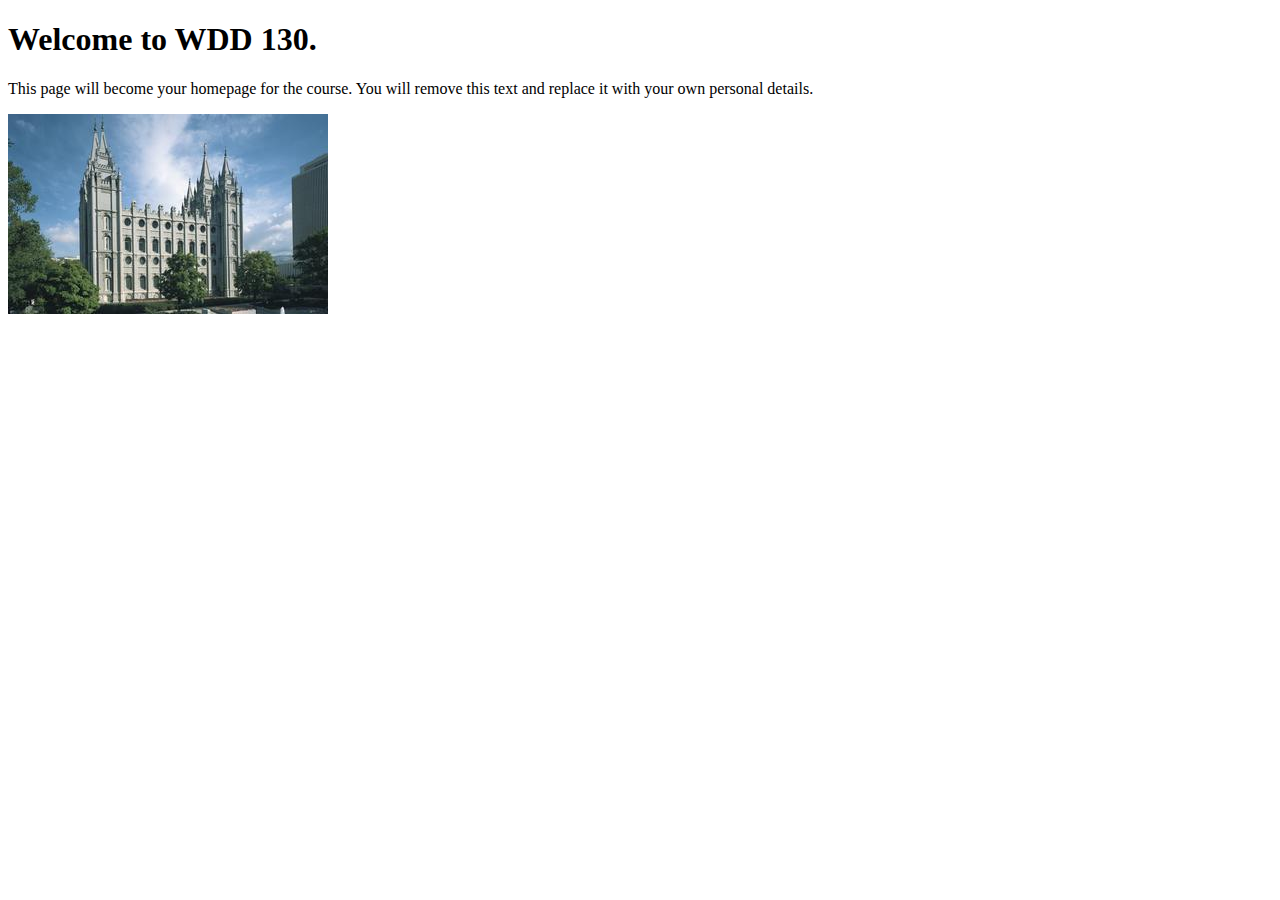
<file: index.html>
<!DOCTYPE html>
<html lang="en">
<head>
    <meta charset="UTF-8">
    <meta name="viewport" content="width=device-width, initial-scale=1.0">
    <title>WDD 130 | Personal Homepage</title>
</head>
<body>
    <h1>Welcome to WDD 130.</h1>
    <p>This page will become your homepage for the course. You will remove this text and replace it with your own personal details.</p>

    <img src="images/salt-lake-temple.jpg" alt="The Salt Lake Temple.">
</body>
</html>
</file>
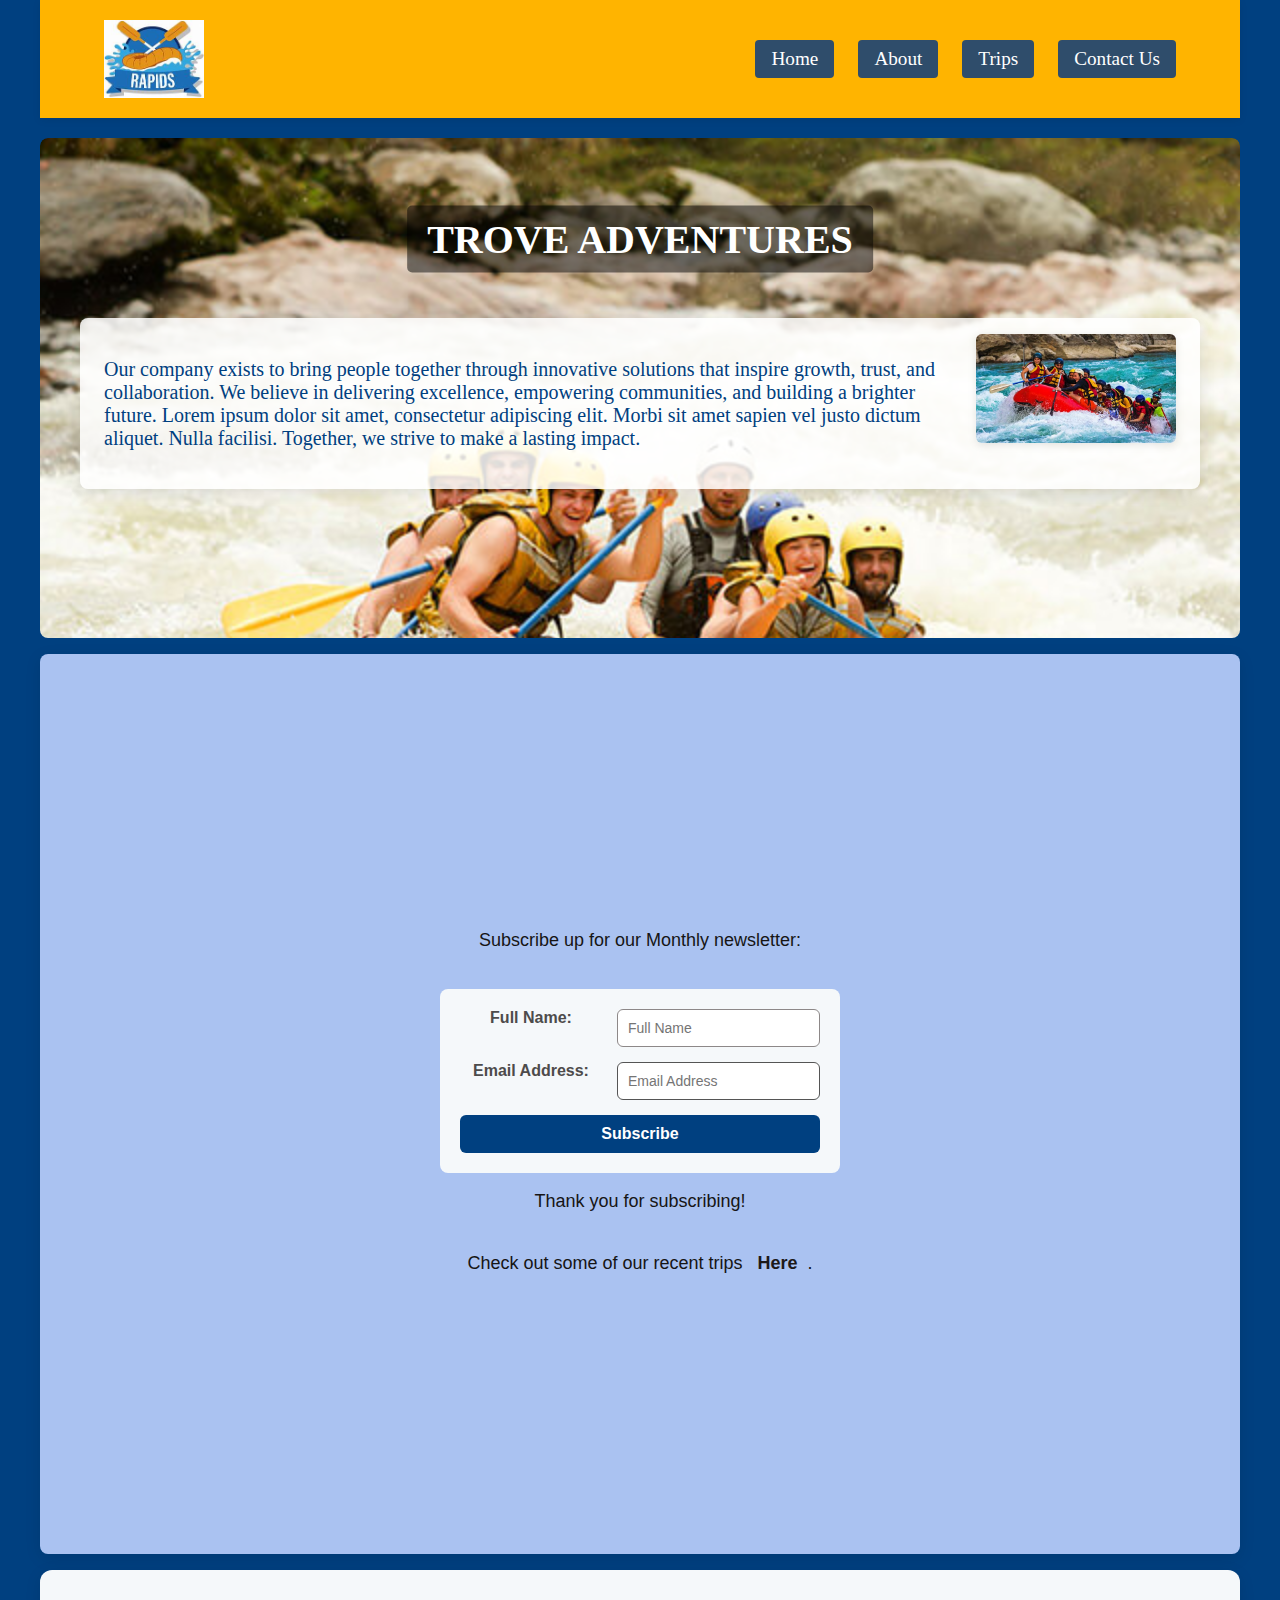
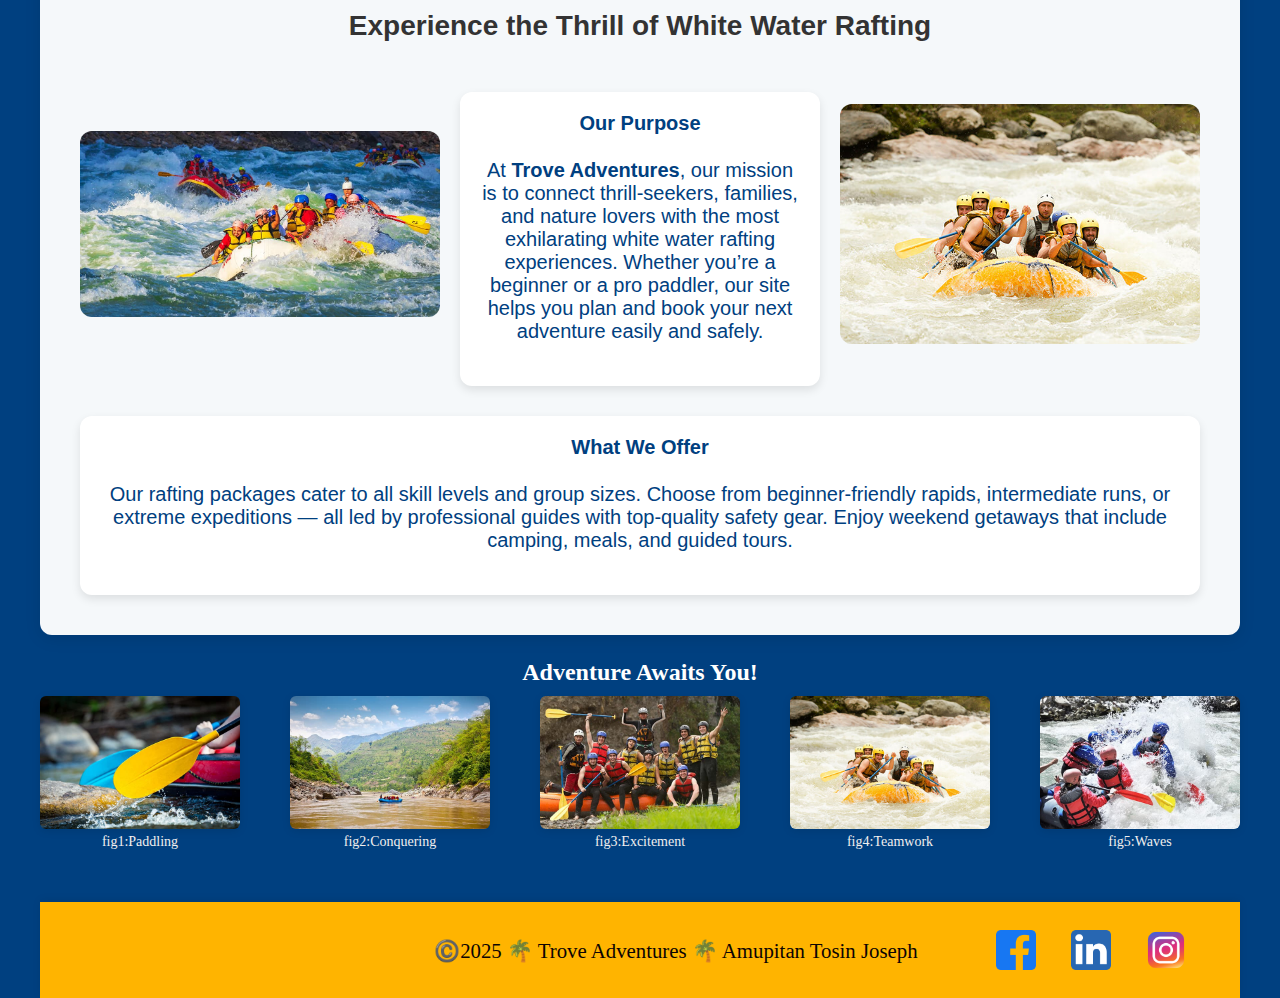
<file: wwr/index.html>
<!DOCTYPE html>
<html lang="en">

<head>
    <meta charset="UTF-8">
    <meta name="viewport" content="width=device-width, initial-scale=1.0">
    <meta name="description"
        content="Experience thrilling white water rafting adventures with expert guides. Book tours, explore rivers, and enjoy safe, exciting outdoor fun for all skill levels.">
    <link rel="stylesheet" href="styles/rafting.css">
    <title>Home</title>
</head>


<body>
    <header>
        <img src="images/z-crossedoars.jpeg" alt="rafting image" width="100">
        <nav>
            <a href="index.html">Home</a>
            <a href="about.html">About</a>
            <a href="trips.html">Trips</a>
            <a href="contact.html">Contact Us</a>
        </nav>
    </header>
    <main>
        <div class="hero">
            <img src="images/rafting4-600.jpg" alt="rafting image">
            <h1 class="about-h1">TROVE ADVENTURES</h1>
            <article>
                <img src="images/rafting18-600.jpg" alt="rafting image">
                <p>Our company exists to bring people together through innovative solutions that
                    inspire growth, trust, and collaboration. We believe in delivering excellence,
                    empowering communities, and building a brighter future. Lorem ipsum dolor sit
                    amet, consectetur adipiscing elit. Morbi sit amet sapien vel justo dictum
                    aliquet. Nulla facilisi. Together, we strive to make a lasting impact.</p>
            </article>
        </div>

        <section class="newsletter">
            <p>Subscribe up for our Monthly newsletter:</p>
            <form id="form" action="#" method="post">
                <label for="fullname">Full Name:</label>
                <input type="text" id="full-name" name="full-name" placeholder="Full Name" required>

                <label for="email">Email Address:</label>
                <input type="email" id="email" name="email" placeholder="Email Address" required>

                <button class="submit" type="submit">Subscribe</button>
            </form>
            <p>Thank you for subscribing!</p>
            <p>Check out some of our recent trips <a class="click" href="trips.html">Here</a>.</p>
        </section>

        <section class="rafting-grid">
            <h2>Experience the Thrill of White Water Rafting</h2>

            <div class="grid-container">
                <img src="images/rafting12-1024.jpg" alt="Adventurers rafting through white water rapids">

                <div class="purpose">
                    <h3>Our Purpose</h3>
                    <p>At <strong>Trove Adventures</strong>, our mission is to connect thrill-seekers, families, and
                        nature
                        lovers with the most exhilarating white water rafting experiences. Whether you’re a beginner or
                        a pro
                        paddler, our site helps you plan and book your next adventure easily and safely.</p>
                </div>

                <img src="images/rafting4-600.jpg" alt="Rafting boats on a calm river before adventure begins">
            </div>

            <div class="offerings">
                <h3>What We Offer</h3>
                <p>Our rafting packages cater to all skill levels and group sizes. Choose from beginner-friendly rapids,
                    intermediate runs, or extreme expeditions — all led by professional guides with top-quality safety
                    gear.
                    Enjoy weekend getaways that include camping, meals, and guided tours.</p>
            </div>
        </section>

        <section class="adventure">
            <h2>Adventure Awaits You!</h2>
            <div class="adventure-images">
                <figure>
                    <img src="images/rafting20-600.jpg" alt="rafting">
                    <figcaption>fig1:Paddling</figcaption>
                </figure>

                <figure>
                    <img src="images/rafting43-600.jpg" alt="rafting">
                    <figcaption>fig2:Conquering</figcaption>
                </figure>

                <figure>
                    <img src="images/rafting59-600.jpg" alt="rafting">
                    <figcaption>fig3:Excitement</figcaption>
                </figure>

                <figure>
                    <img src="images/rafting4-600.jpg" alt="rafting">
                    <figcaption>fig4:Teamwork</figcaption>
                </figure>
                <figure>
                    <img src="images/rafting47-600.jpg" alt="rafting">
                    <figcaption>fig5:Waves</figcaption>
                </figure>
            </div>
        </section>
    </main>
    <footer>
        <p>©️2025 🌴 Trove Adventures 🌴 Amupitan Tosin Joseph</p>
        <nav class="social-media">
            <a href="https://www.facebook.com/"><img src="images/facebook-logo-icon.png" alt="Facebook Icon"></a>
            <a href="https://www.linkedin.com/"><img src="images/linkedin-logo-icon.png" alt="Linkedin Icon"></a>
            <a href="https://www.instagram.com/"><img src="images/instagram-logo-icon.png" alt="Instagram Icon"></a>
        </nav>
    </footer>

</html>
</body>

</html>
</file>
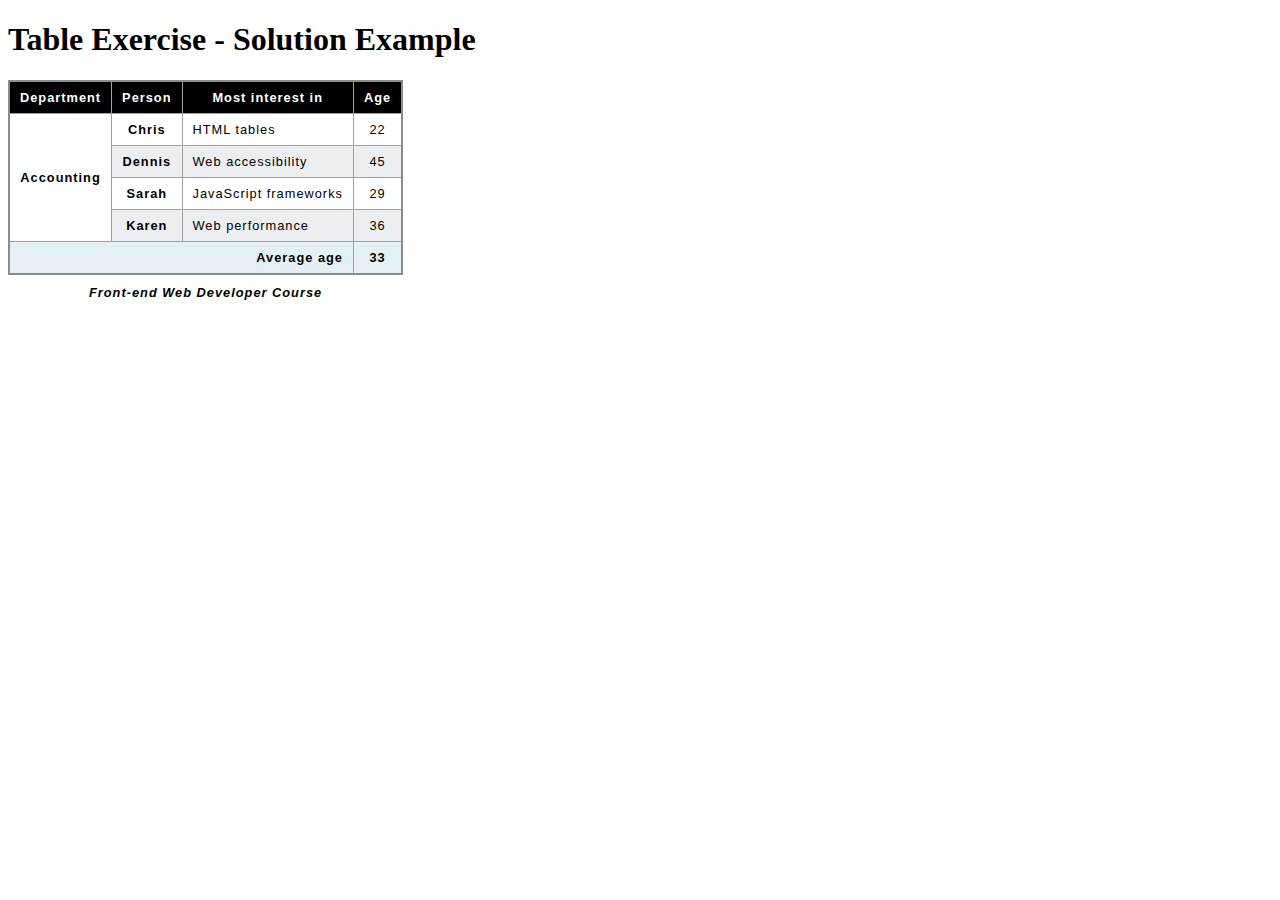
<file: unknown_week5/table-exercise-solution.html>
<!DOCTYPE html>
<html lang="en">
<head>
    <meta charset="UTF-8">
    <meta name="viewport" content="width=device-width, initial-scale=1.0">
    <title>Table Exercise - Solution</title>
    <link rel="stylesheet" href="styles/table-exercise.css">
</head>
<body>
    <main>
        <h1>Table Exercise - Solution Example</h1>
        <table>
            <caption>
                Front-end Web Developer Course
            </caption>
            <thead>
                <tr>
                    <th scope="col">Department</th>
                    <th scope="col">Person</th>
                    <th scope="col">Most interest in</th>
                    <th scope="col">Age</th>
                </tr>
            </thead>
            <tbody>
                <tr>
                    <th rowspan="4">Accounting</th>
                    <th scope="row">Chris</th>
                    <td>HTML tables</td>
                    <td>22</td>
                </tr>
                <tr>
                    <th scope="row">Dennis</th>
                    <td>Web accessibility</td>
                    <td>45</td>
                </tr>
                <tr>
                    <th scope="row">Sarah</th>
                    <td>JavaScript frameworks</td>
                    <td>29</td>
                </tr>
                <tr>
                    <th scope="row">Karen</th>
                    <td>Web performance</td>
                    <td>36</td>
                </tr>
            </tbody>
            <tfoot>
                <tr>
                    <th scope="row" colspan="3">Average age</th>
                    <td>33</td>
                </tr>
            </tfoot>
        </table>
    </main>
</body>
</html>
</file>
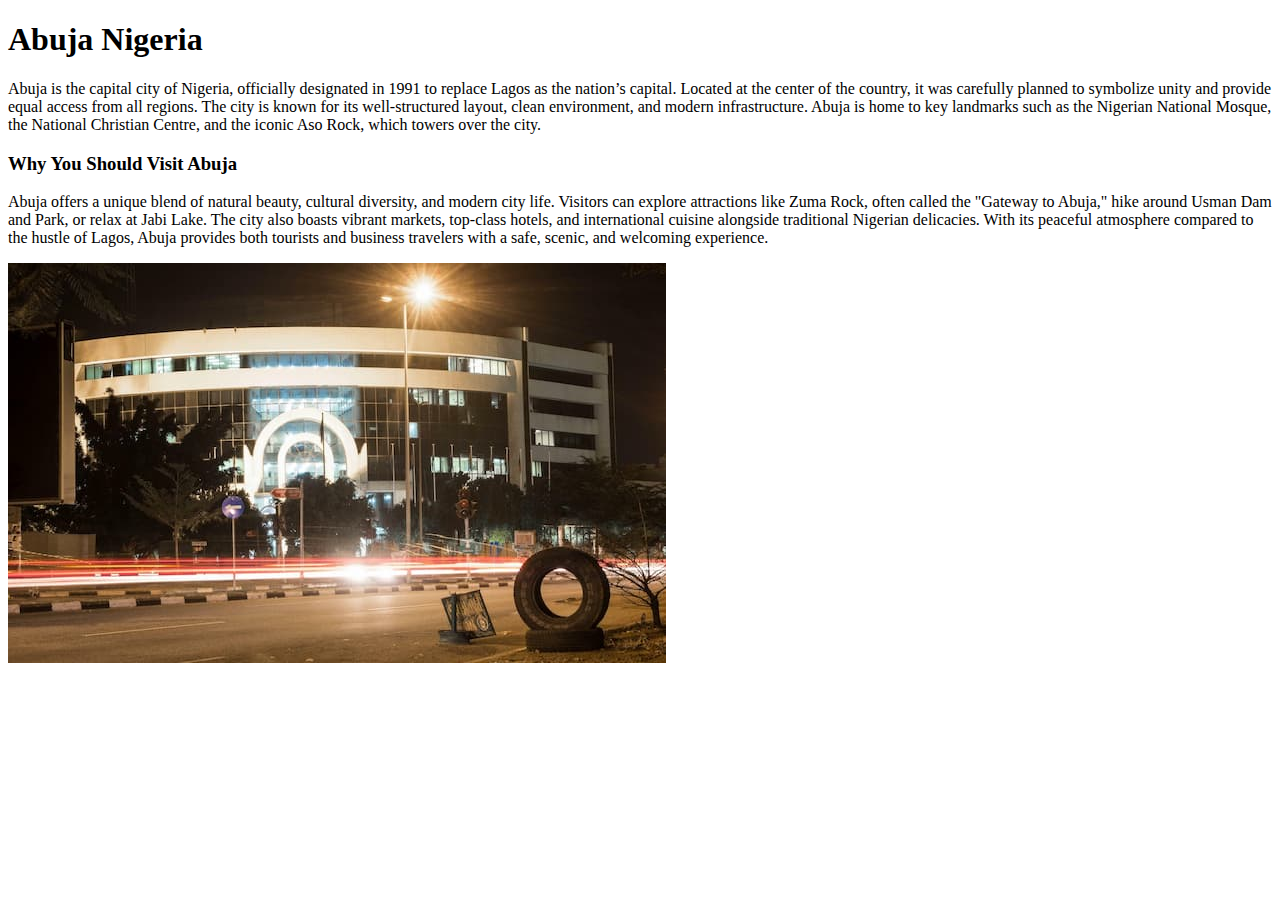
<file: week01/favorite-city.html>
<!DOCTYPE html>
<html lang="en">

<head>
    <meta charset="UTF-8">
    <meta name="viewport" content="width=device-width, initial-scale=1.0">
    <title>Document</title>
</head>

<body>
    <h1>Abuja Nigeria</h1>
    <p>Abuja is the capital city of Nigeria, officially designated in 1991 to replace Lagos as the nation’s capital.
        Located at
        the center of the country, it was carefully planned to symbolize unity and provide equal access from all
        regions. The
        city is known for its well-structured layout, clean environment, and modern infrastructure. Abuja is home to key
        landmarks such as the Nigerian National Mosque, the National Christian Centre, and the iconic Aso Rock, which
        towers
        over the city.</p>

    <h3>Why You Should Visit Abuja</h3>
    <p>Abuja offers a unique blend of natural beauty, cultural diversity, and modern city life. Visitors can explore
        attractions like Zuma Rock, often called the "Gateway to Abuja," hike around Usman Dam and Park, or relax at
        Jabi Lake.
        The city also boasts vibrant markets, top-class hotels, and international cuisine alongside traditional Nigerian
        delicacies. With its peaceful atmosphere compared to the hustle of Lagos, Abuja provides both tourists and
        business
        travelers with a safe, scenic, and welcoming experience.</p>
    <img src="images\Abuja.jpg" alt="">
</body>

</html>
</file>
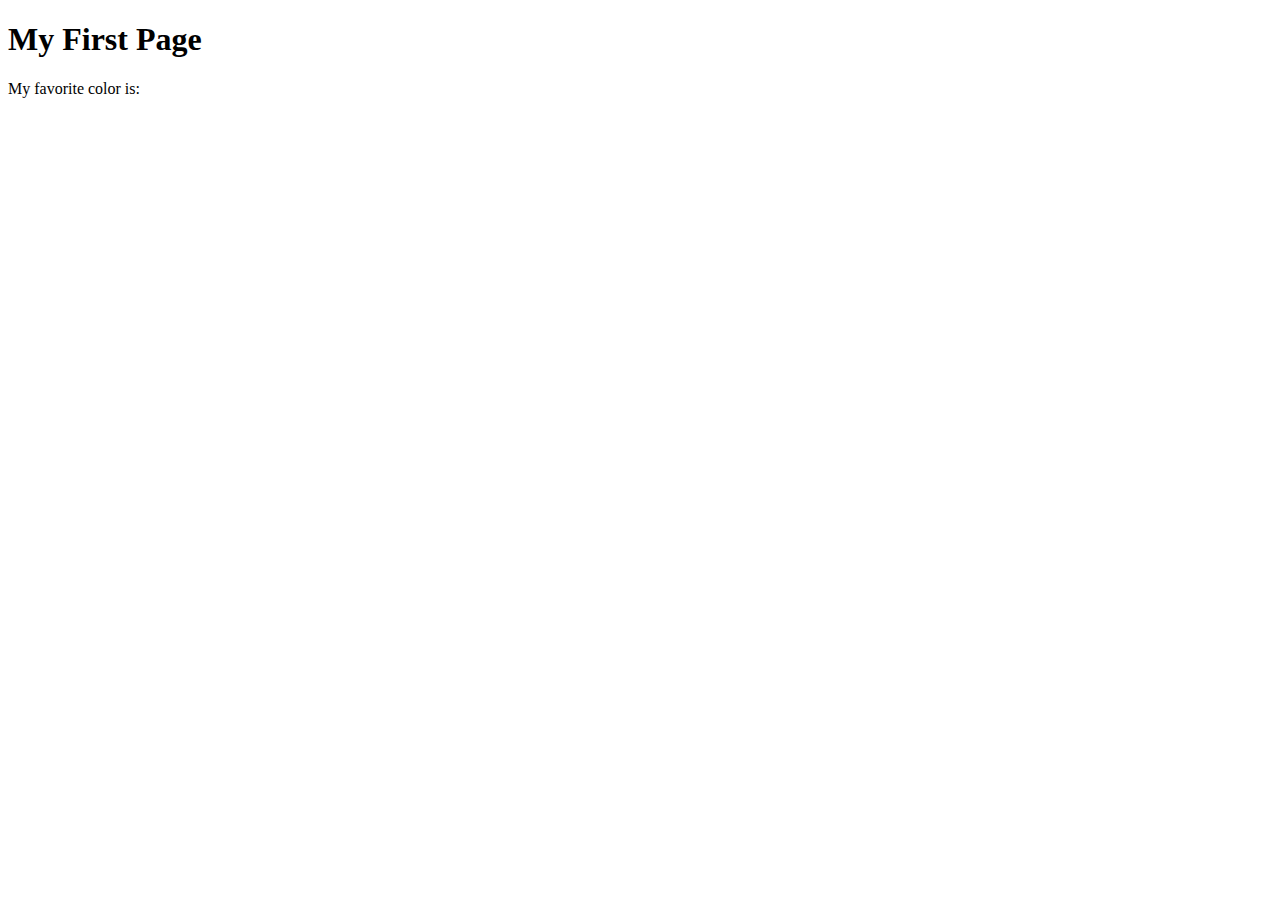
<file: week01/first-page.html>
<!DOCTYPE html>
<html lang="en">
<head>
    <meta charset="UTF-8">
    <meta name="viewport" content="width=device-width, initial-scale=1.0">
    <title>My First Page</title>
</head>
<body>
    <h1>My First Page</h1>
    <p>My favorite color is: </p>
</body>
</html>
</file>
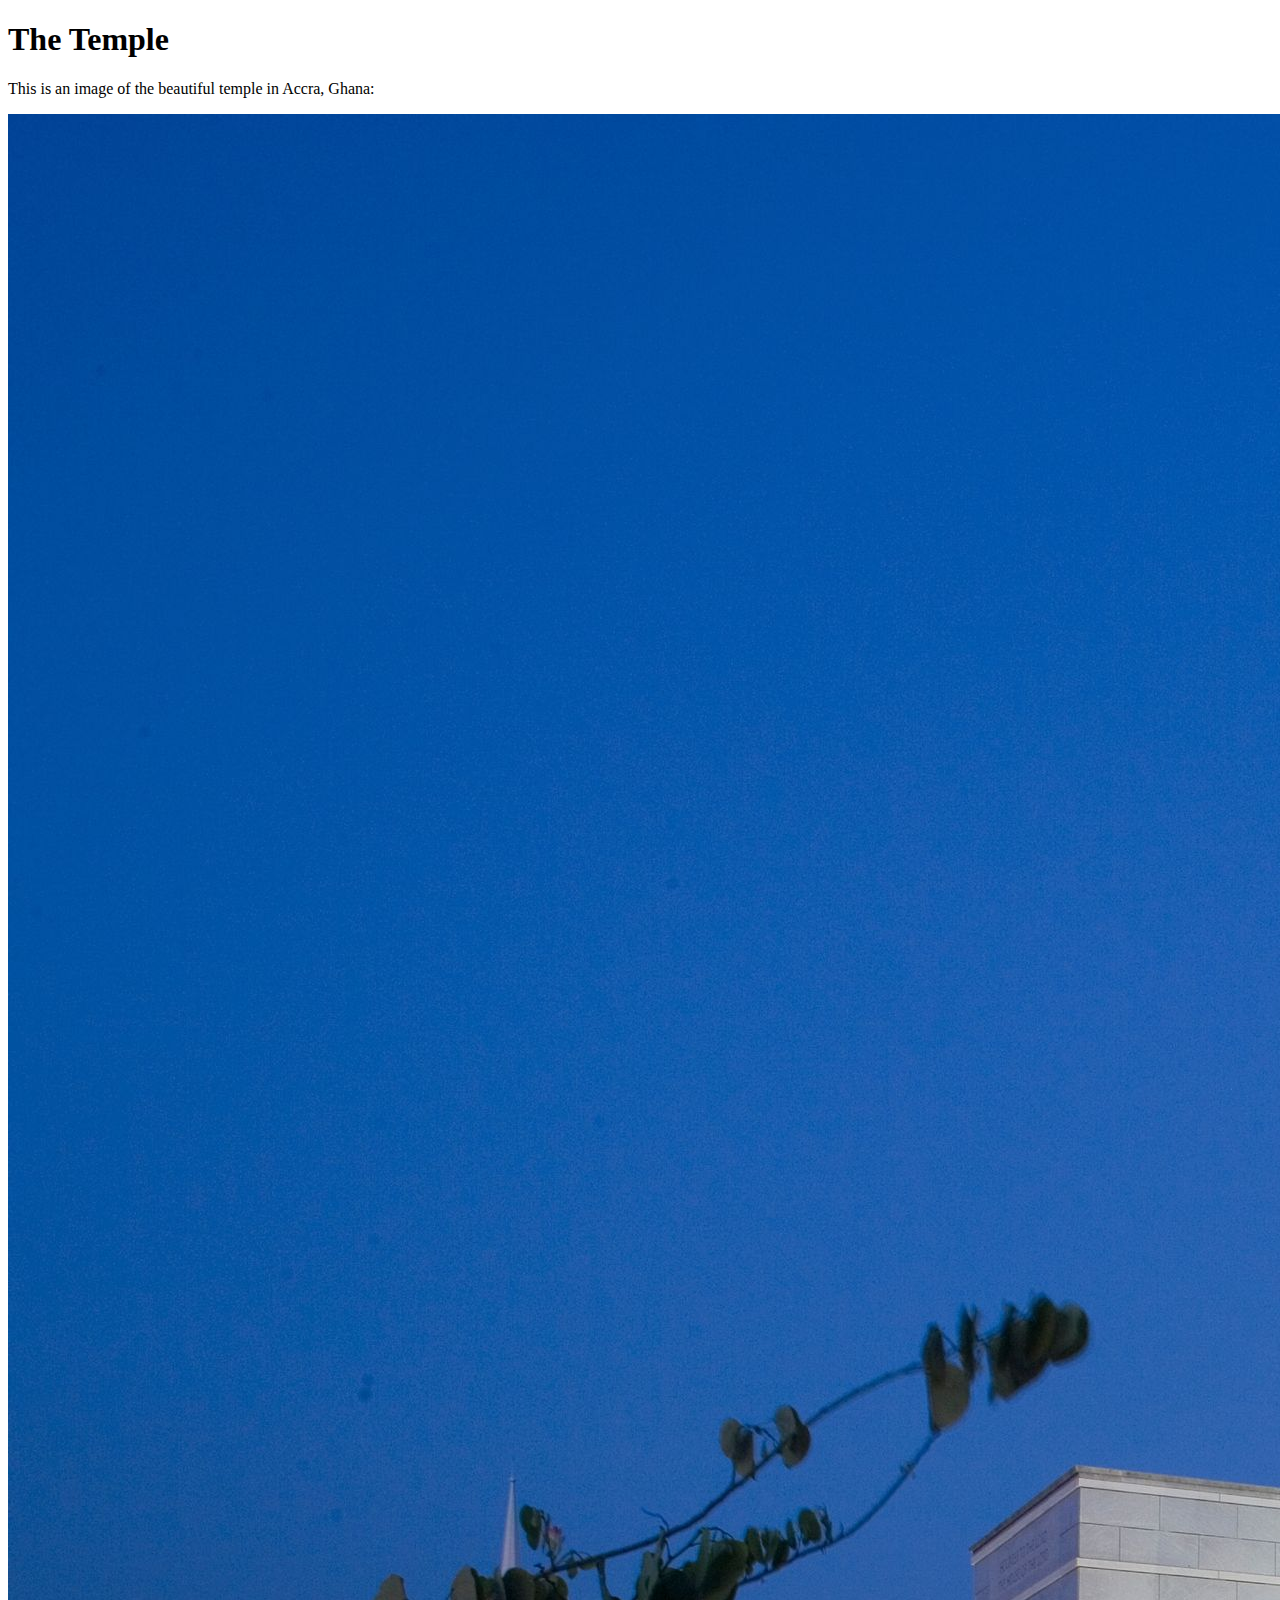
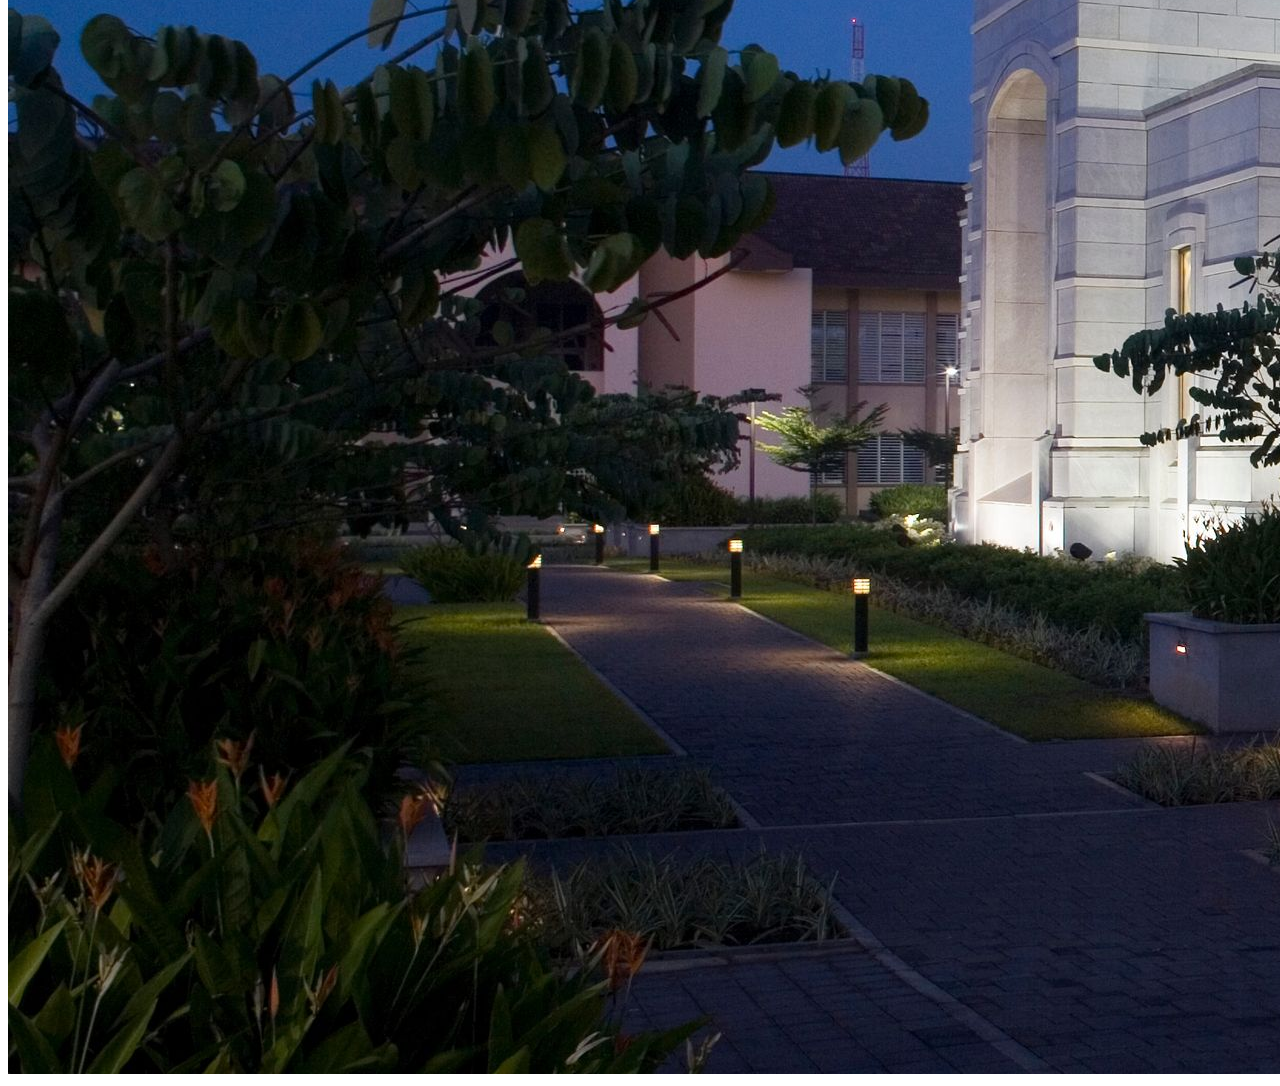
<file: week01/images.html>
<!DOCTYPE html>
<html lang="en">
<head>
    <meta charset="UTF-8">
    <meta name="viewport" content="width=device-width, initial-scale=1.0">
    <title>Temple Image</title>
</head>
<body>
    <h1>The Temple</h1>
    <p>This is an image of the beautiful temple in Accra, Ghana:</p>
    <img src="images/temple-large.jpeg" alt="The Accra Ghana Temple">
    
</body>
</html>
</file>
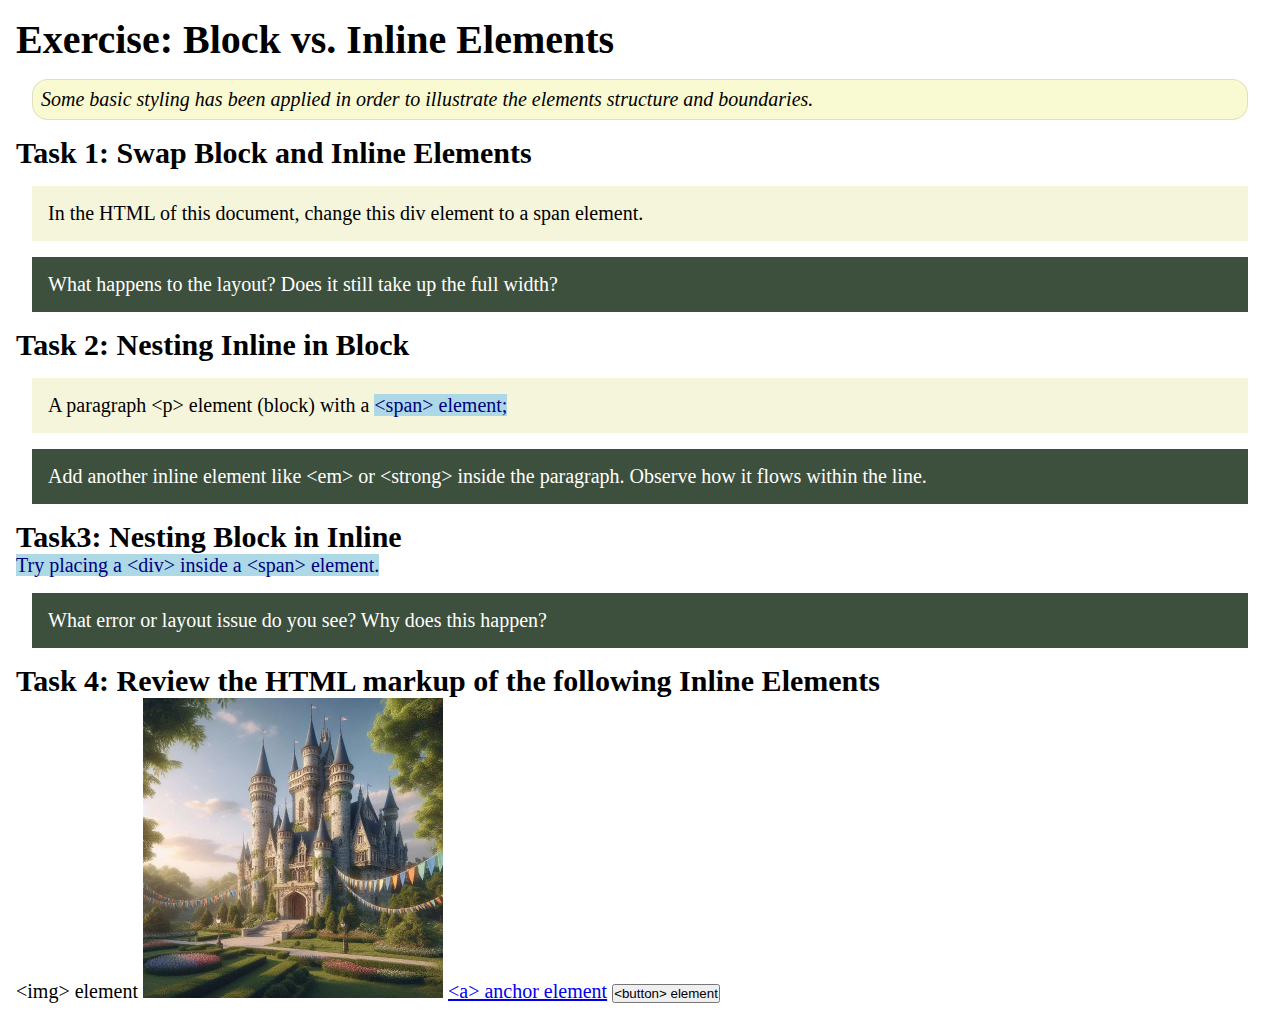
<file: week02/block-vs-inline.html>
<!DOCTYPE html>
<html lang="en">

<head>
    <meta charset="UTF-8">
    <meta name="viewport" content="width=device-width, initial-scale=1.0">
    <title>Exercise: Block vs. Inline Elements</title>
    <link rel="stylesheet" href="styles/block-vs-inline.css">
</head>

<body>
    <main>
        <h1>Exercise: Block vs. Inline Elements</h1>
        <p class="note">Some basic styling has been applied in order to illustrate the elements structure and
            boundaries.</p>

        <h2>Task 1: Swap Block and Inline Elements</h2>
        <div>In the HTML of this document, change this div element to a span element.</div>

        <p class="question">What happens to the layout? Does it still take up the full width?</p>

        <h2>Task 2: Nesting Inline in Block</h2>
        <p>A paragraph &lt;p&gt; element (block) with a <span>&lt;span&gt; element;</span></p>
        <p class="question">Add another inline element like &lt;em&gt; or &lt;strong&gt; inside the paragraph. Observe
            how it flows within the line.</p>

        <h2>Task3: Nesting Block in Inline</h2>
        <span>Try placing a &lt;div&gt; inside a &lt;span&gt; element.</span>
            <p class="question">What error or layout issue do you see? Why does this happen?</p>


            <h2>Task 4: Review the HTML markup of the following Inline Elements</h2>
        &lt;img&gt; element
        <img src="images/castle.webp" alt="placeholder image (images are inline)" width="300" height="300">
        <a href="https://churchofjesuschrist.org">&lt;a&gt; anchor element</a>
        <button type="button">&lt;button&gt; element</button>
    </main>
</body>

</html>
</file>
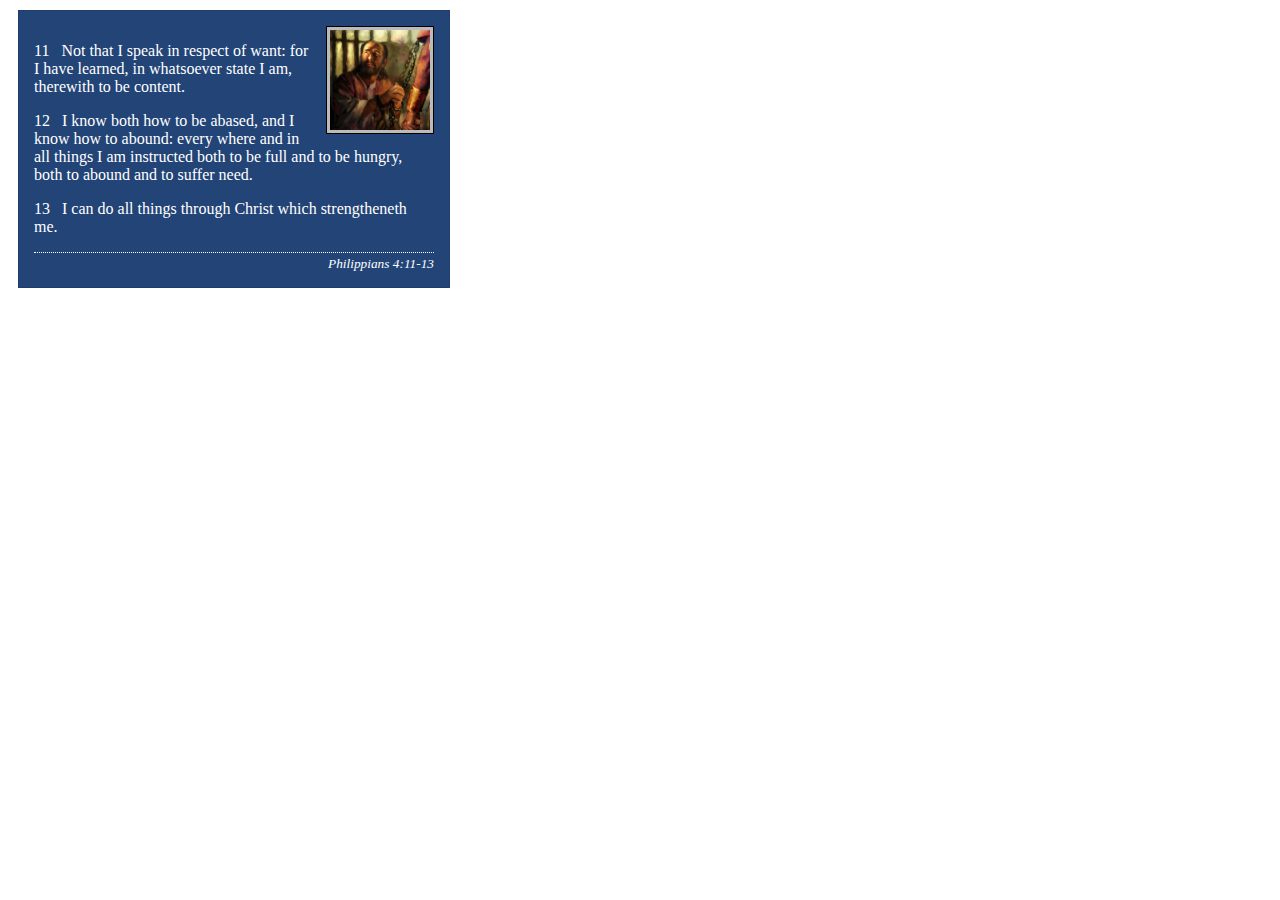
<file: week02/box-model-solution.html>
<!DOCTYPE html>
<html lang="en">
<head>
    <meta charset="UTF-8">
    <meta name="viewport" content="width=device-width, initial-scale=1.0">
    <title>Box Model Activity</title>
    <link rel="stylesheet" href="styles/box-model-solution.css">
</head>
<body>
    <main>
        <div class="callout">
            <img src="images/apostle-paul-imprisoned.webp" alt="Paul the Apostle - Imprisoned in Rome" width="200" height="200">
            <blockquote>
                <p>11 &nbsp; Not that I speak in respect of want: for I have learned, in whatsoever state I am, therewith to be content.</p>
                <p>12 &nbsp; I know both how to be abased, and I know how to abound: every where and in all things I am instructed both to be full and to be hungry, both to abound and to suffer need.</p>
                <p>13 &nbsp; I can do all things through Christ which strengtheneth me.</p>
            </blockquote>
            <cite>Philippians 4:11-13</cite>
        </div>
    </main>
</body>
</html>
</file>
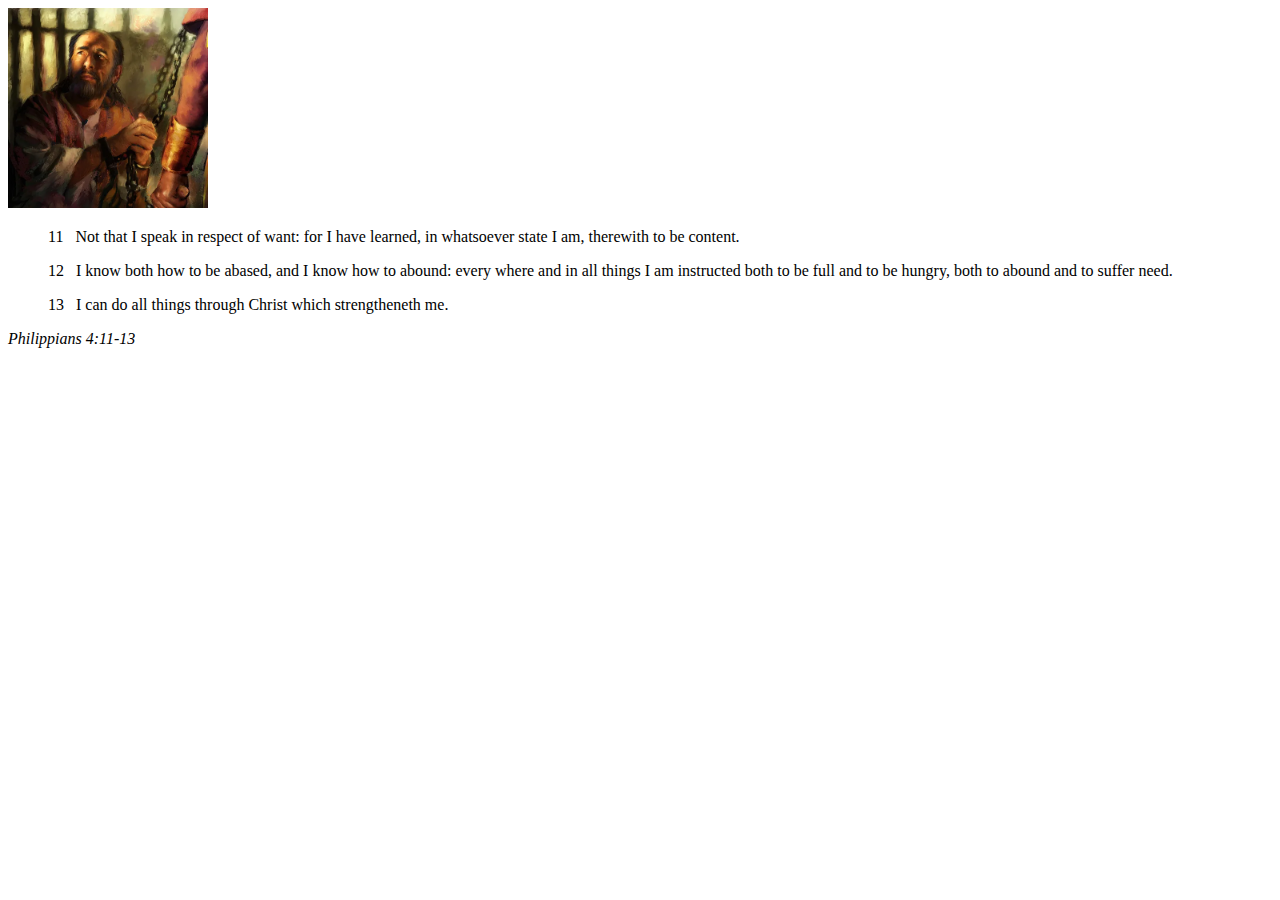
<file: week02/box-model.html>
<!DOCTYPE html>
<html lang="en">
<head>
    <meta charset="UTF-8">
    <meta name="viewport" content="width=device-width, initial-scale=1.0">
    <title>Box Model Activity</title>
</head>
<body>
    <main>
        <div class="callout">
            <img src="images/apostle-paul-imprisoned.webp" alt="Paul the Apostle - Imprisoned in Rome" width="200" height="200">
            <blockquote>
                <p>11 &nbsp; Not that I speak in respect of want: for I have learned, in whatsoever state I am, therewith to be content.</p>
                <p>12 &nbsp; I know both how to be abased, and I know how to abound: every where and in all things I am instructed both to be full and to be hungry, both to abound and to suffer need.</p>
                <p>13 &nbsp; I can do all things through Christ which strengtheneth me.</p>
            </blockquote>
            <cite>Philippians 4:11-13</cite>
        </div>
    </main>
</body>
</html>
</file>
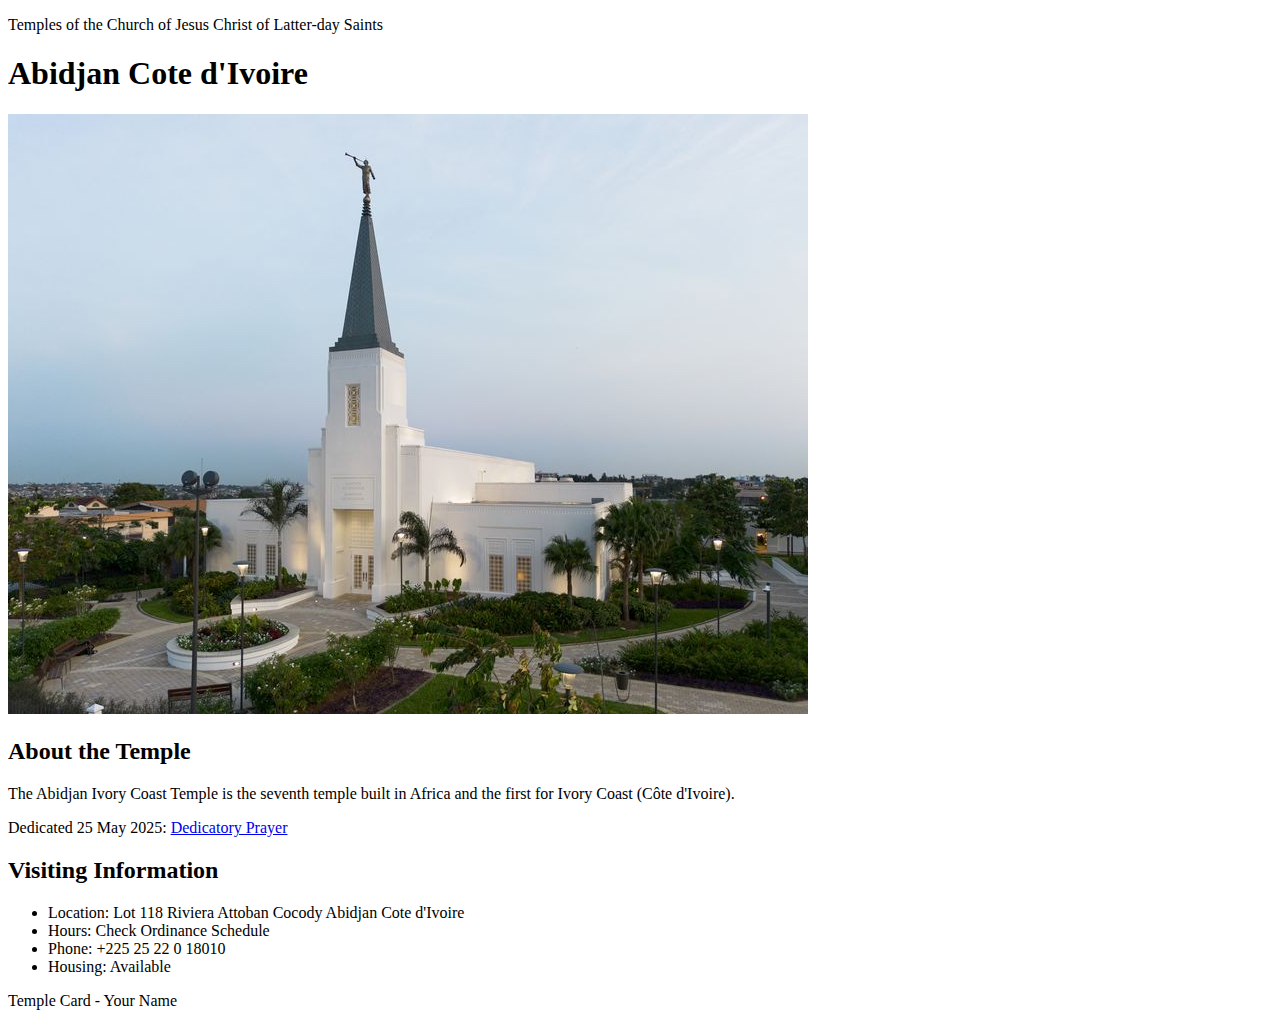
<file: week02/temple.html>
<!DOCTYPE html>
<html lang="en">

<head>
    <meta charset="UTF-8">
    <meta name="viewport" content="width=device-width, initial-scale=1.0">
    <title>Temple Card - Abidjan Cote d'Ivoire</title>
</head>

<body>
    <header>
        <p>Temples of the Church of Jesus Christ of Latter-day Saints</p>
    </header>
    <main>
        <h1>Abidjan Cote d'Ivoire</h1>
        <picture>
            <img src="images/abidjan-ivory-coast.jpeg" alt="Abidjan Cote d'Ivoire Temple">
        </picture>
        <section>
            <h2>About the Temple</h2>
            <p>The Abidjan Ivory Coast Temple is the seventh temple built in Africa and the first for Ivory Coast (Côte
                d'Ivoire).</p>
            <p>Dedicated 25 May 2025: <a
                    href="https://www.churchofjesuschrist.org/temples/dedicatory-prayer/abidjan-ivory-coast-temple/2025-05-25?lang=eng"
                    target="_blank" rel="noopener noreferrer">Dedicatory Prayer</a></p>
        </section>
        <section>
            <h2>Visiting Information</h2>
            <ul>
                <li>Location: Lot 118 Riviera Attoban Cocody Abidjan Cote d'Ivoire</li>
                <li>Hours: Check Ordinance Schedule</li>
                <li>Phone: +225 25 22 0 18010</li>
                <li>Housing: Available</li>
            </ul>
        </section>
    </main>
    <footer>
        <p>Temple Card - Your Name</p>
    </footer>
</body>

</html>
</file>
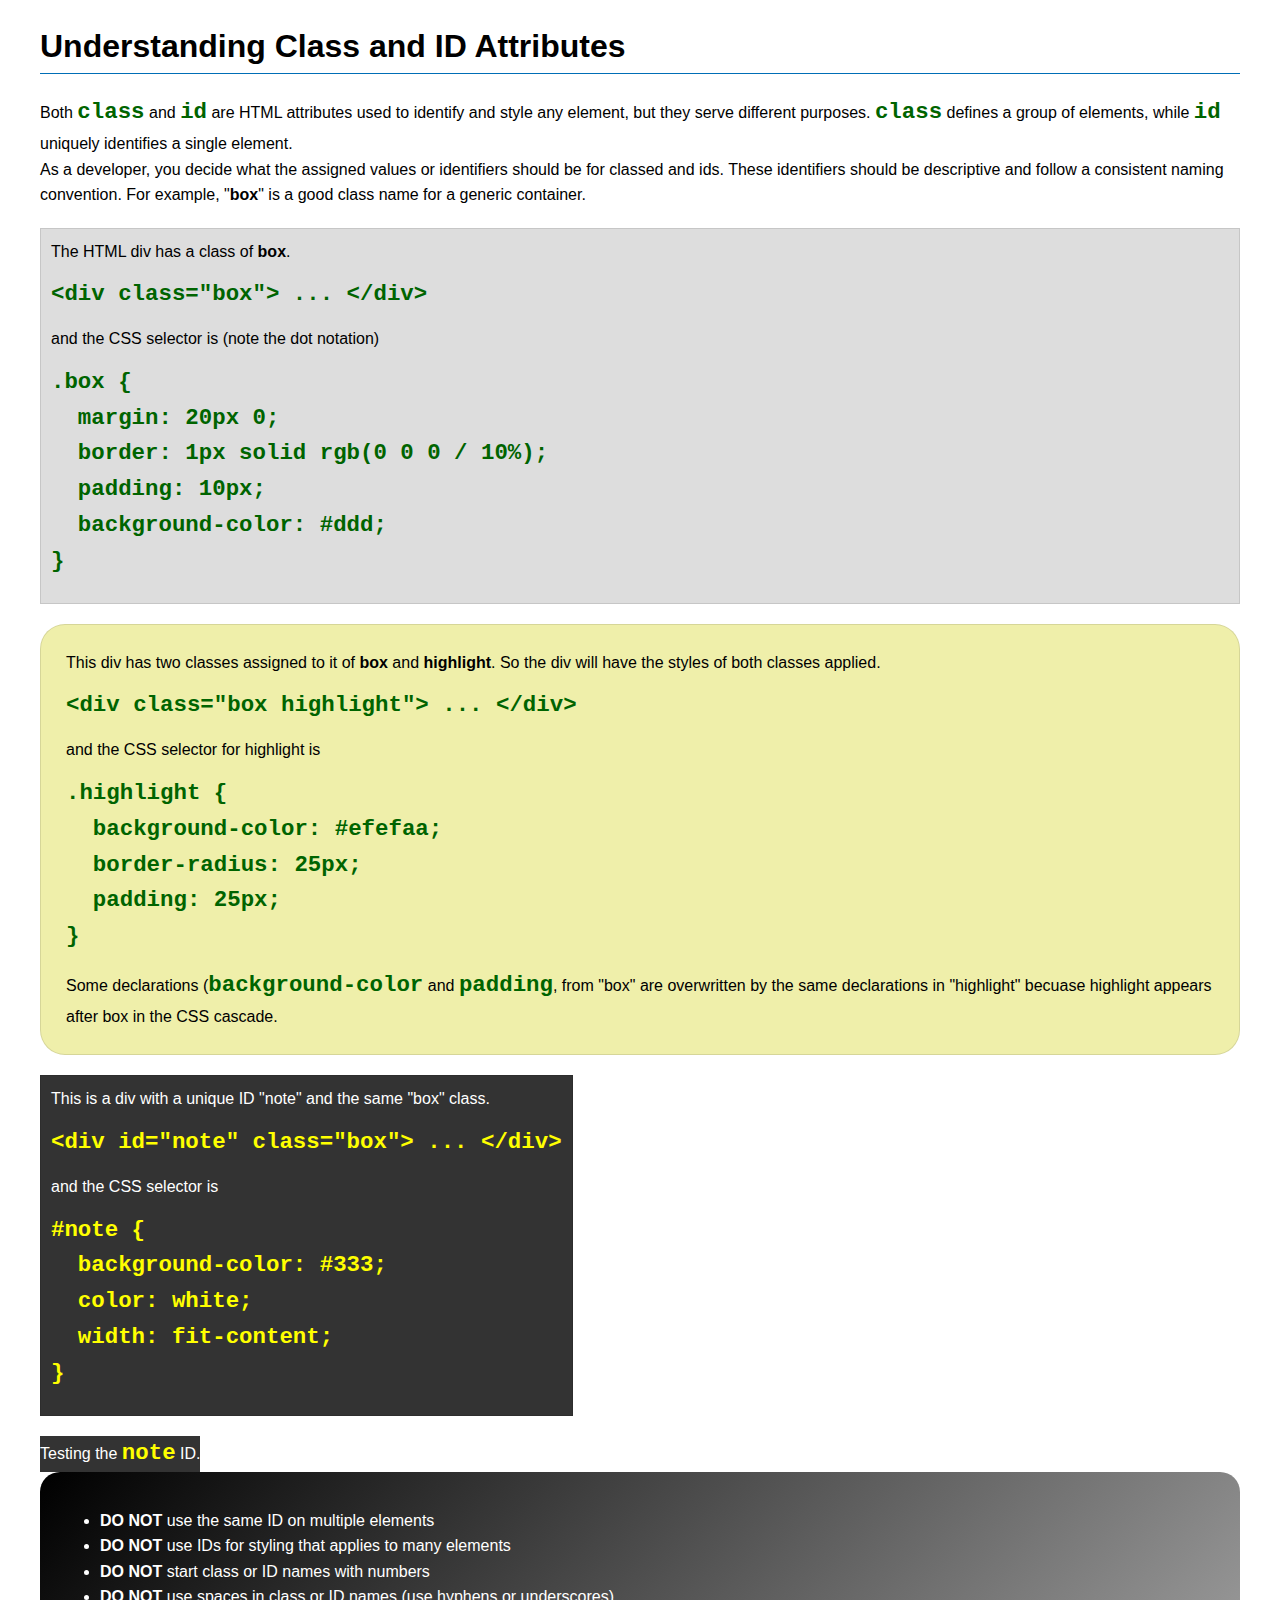
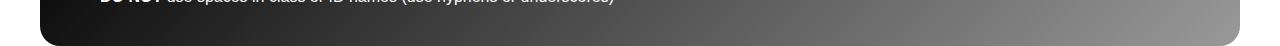
<file: week03/class-and-id.html>
<!DOCTYPE html>
<html lang="en">

<head>
    <meta charset="UTF-8">
    <meta name="viewport" content="width=device-width, initial-scale=1.0">
    <title>Class vs ID Attributes</title>
    <link rel="stylesheet" href="styles/class-and-id.css">
</head>

<body>
    <h1>Understanding Class and ID Attributes</h1>
    <p>Both <code>class</code> and <code>id</code> are HTML attributes used to identify and style any element, but they
        serve different purposes. <code>class</code> defines a group of elements, while <code>id</code> uniquely
        identifies a single element.</p>
    <p>As a developer, you decide what the assigned values or identifiers should be for classed and ids. These
        identifiers should be
        descriptive and follow a consistent naming convention. For example, "<strong>box</strong>" is a good class name
        for a generic container.</p>
    <div class="box">
        <p>The HTML div has a class of <strong>box</strong>.</p>
        <pre><code class="html">&lt;div class="box"&gt; ... &lt;/div&gt;</code></pre>
        and the CSS selector is (note the dot notation)
        <pre><code class="css">.box {
  margin: 20px 0;
  border: 1px solid rgb(0 0 0 / 10%);
  padding: 10px;
  background-color: #ddd; 
}</code></pre>
    </div>

    <div class="box highlight">
        <p>This div has two classes assigned to it of <strong>box</strong> and <strong>highlight</strong>. So the div
            will have the styles of both classes applied.</p>
        <pre><code class="html">&lt;div class="box highlight"&gt; ... &lt;/div&gt;</code></pre>
        and the CSS selector for highlight is
        <pre><code class="css">.highlight {
  background-color: #efefaa;
  border-radius: 25px;
  padding: 25px;
}</code></pre>
<p>Some declarations (<code>background-color</code> and <code>padding</code>, from "box" are overwritten by the same declarations in "highlight" becuase highlight appears after box in the CSS cascade.</p>
    </div>

    <div id="note" class="box">
        <p>This is a div with a unique ID "note" and the same "box" class.</p>
        <pre><code class="html">&lt;div id="note" class="box"&gt; ... &lt;/div&gt;</code></pre>
        and the CSS selector is
        <pre><code class="css">#note {
  background-color: #333;
  color: white;
  width: fit-content;
}</code></pre>
    </div>

    <div id="note">
        <p>Testing the <code>note</code> ID.</p>
    </div>

    <section id="best-practice">
        <ul>
            <li><strong>DO NOT</strong> use the same ID on multiple elements</li>
            <li><strong>DO NOT</strong> use IDs for styling that applies to many elements</li>
            <li><strong>DO NOT</strong> start class or ID names with numbers</li>
            <li><strong>DO NOT</strong> use spaces in class or ID names (use hyphens or underscores)</li>
        </ul>
    </section>




</body>

</html>
</file>
<file: wwr/styles/rafting.css>
:root {
    --primary-color: #004080;      /* Deep Blue */
    --secondary-color: #ffb400;    /* Vibrant Orange */
    --accent-color: #ffffff;       /* White */
    --text-color: #222831;         /* Dark Gray */
    --background-color: #e6f0fa;   /* Light Blue */
    --body-font: 'Arial, sans-serif, Helvetica';
}

*{
    margin: 0;
    padding: 0;
    box-sizing: border-box;
}

/* Example usage */
body {
    background-color: var(--primary-color);
    color: var(--accent-color);
    font-family: var(--body-font);
}

header, main, footer {
    padding-bottom: 20px;

    margin: 0 auto;
    max-width: 1200px;
}

header {
    display: grid;
    grid-template-columns: auto 1fr;
    align-items: center;
    gap: 2rem;
    background-color: var(--secondary-color);
    color: var(--text-color);
    padding: 1rem 4rem;
    text-align: center;
    font-family: var(--body-font);
    box-shadow: 0 2px 8px rgba(0,0,0,0.08);
    margin-bottom: 20px;
}

header a{
    text-decoration: none;
    color: #fff;
    font-weight: normal;
    font-size: 1.2rem;
    transition: color 0.3s ease;
    background-color: #2f4d6b;
    padding: 8px 16px;
    border-radius: 4px;
}

h1, h2 {
    color: var(--accent-color);
    font-family: var(--header-font);
}

nav,
p,
section,
article {
    margin: 1rem 0;
    padding: 0.5rem 0;
}


.social-media a{
    margin: 0 10px;
    text-decoration: none;
}

.hero{
  position: relative;
  width: 100%;
  height: 500px; 
  overflow: hidden;
  border-radius: 8px;
}

#fullname, #email, #message{
    width: 100%;
    padding: 10px;
    border: 1px solid #555;
    border-radius: 6px;
}

.hero img{
    width: 100%;
    height: auto;
    display: block;
    border-radius: 8px;
    float: right;
}

.about-h1{
    position: absolute;
    top: 20%;
    left: 50%;
    transform: translate(-50%, -50%);
    color: white;
    background-color: rgba(0, 0, 0, 0.5);
    padding: 10px 20px;
    border-radius: 5px;
    font-size: 2.5rem;
    text-align: center;
}

.hero article {
    position: absolute;
    margin:  180px 40px;
    background: rgba(255, 255, 255, 0.85);
    color: var(--text-color);
    padding: 1rem 1.5rem;
    border-radius: 8px;
    box-shadow: 0 4px 16px rgba(0,0,0,0.10);
}

.hero article img {
    float: right;
    margin-left: 1rem;
    margin-bottom: 0.5rem;
    border-radius: 6px;
    width: 200px;
    height: auto;
    box-shadow: 0 2px 8px rgba(0,0,0,0.1);
}


nav {
    display: flex;
    justify-content: flex-end;
    align-items: center;
    gap: 1.5rem;
    margin: 1rem 0;
    padding: 0.5rem 0;
}

footer {
    display:flex;
    justify-content: space-around;
    align-items: center;
    text-align: center;
    padding: 10px 10px 10px 360px;
    background-color: var(--secondary-color);
    color: #fdfcfc;
    margin-top: 0.5rem;
    font-size: 1.1rem;
    box-shadow: 0 -2px 8px rgba(0,0,0,0.08);
}

footer p{
    font-size: 1.3rem;
    font-weight: normal;
    color: #0c0404;
}


.social-media a img{
    display: flex;
    justify-self: flex-end;
    width: 40px;
    height: 40px;
    transition: transform 0.3s ease;
    
}

.social-media{
    display: flex;
    justify-content: flex-end;
    align-items: flex-end;
    gap: 15px;
    margin: 10px 0;

}
.history{
    width: 100%;
    background: rgba(255, 255, 255, 0.85);
    color: var(--text-color);
    padding: 1rem 1.5rem;
    border-radius: 8px;
    box-shadow: 0 4px 16px rgba(0,0,0,0.10);
    margin-right: 35px;
}



.history h2{
    position: relative;
    top: 20px;
    left: 50%;
    transform: translate(-50%, -50%);
    width: 100px;
    margin-bottom: 20px;
    font-size: 28px;
    font-weight: bold;
    color: white;
    background-color: rgba(0, 0, 0, 0.5);
    border-radius: 8px;
    text-align: center;
    padding: 5px 0;
}

.history-content {
  display: flex;
  justify-content: center;
  align-items: center;
  gap: 20px; 
}
  
.history-text {
  flex: 1;
  text-align: justify;
}

.history-image img {
    width: 200px;
    max-width: 250px;
    border-radius: 8px;
}


.adventure-images {
  display: flex;
  justify-content: space-between; 
  align-items: center; 
  flex-wrap: wrap;                
  margin-top: 5px;
}

.adventure-images figure {
  text-align: center;  
}

.adventure-images img {
  border-radius: 6px;
  width: 200px;
  height: auto;
  box-shadow: 0 2px 8px rgba(0,0,0,0.1);
  display: block;
  margin: 0 auto;
}

.adventure-images figcaption {
  font-size: 14px;
  color: #f1efef;
  margin-top: 5px;
}

.adventure h2 {
  text-align: center;
  margin-bottom: 10px;
}



.map_hero {
  display: flex;
  flex-direction: column; /* stack paragraphs vertically */
  align-items: center;     /* center horizontally */
  text-align: center;
  gap: 0;
  width: 100%;
  height: 250px; 
  border-radius: 8px;
  margin-bottom: 20px;                 /* no extra space between them */
}
    


.map_hero p, h1 {
  margin: 0 auto;               /* remove default <p> spacing */
  color: white;
  background-color: rgba(0, 0, 0, 0.5);
  border-radius: 5px;
  padding: 4px 8px; 
  margin-top: 1px;      
} 

.map{
  display: grid;
  grid-template-columns: 1fr 1fr; /* Two equal-width columns */
  gap: 20px; /* Space between columns */
  padding: 20px;
  color: #1d1c1c;
}

.map iframe {
  width: 100%;
  height: 450px;
  border: 0;
  border-radius: 8px;
  box-shadow: 0 4px 16px rgba(0,0,0,0.10);
  margin-top: 50px;
}   

.form {
  width: 100%;
  margin: 0 auto;
  padding: 20px;
  background: #f9f9f9;
  border-radius: 8px;
  box-shadow: 0 4px 10px rgba(0, 0, 0, 0.1);
  gap: 15px;
  padding-top: 30px;
  margin-top: 50px;
}

.form form {
  display: grid;
  grid-template-columns: 150px 1fr; /* labels column | inputs column */
  gap: 15px 20px; 
  align-items: center;
}


.form .radio,
.form textarea,
.form select {
  width: 100%;
  grid-column: span 1.5;
  padding: 10px;
  border: 1px solid #525050;
  border-radius: 5px;
  font-size: 14px;
}



.form textarea{
  grid-column: span 2; /* textarea spans both columns */
  min-height: 120px;
  resize: vertical;
  border: #0c0404;
}



.checkbox {
    grid-column: span 2; /* checkbox spans both columns */
    display: flex;
    align-items: center;
    gap: 10px;
    font-size: 20px;

}

.message{
    grid-column: span 2; /* message spans both columns */
    padding: 10px;
    border-radius: 5px;
    font-size: 14px;
    width: 100%;
}

.message textarea{
    min-height: auto;
    text-decoration: none;
    resize: vertical;
}   


.form button, .submit {
  grid-column: span 2; /* button spans both columns */
  padding: 12px;
  font-size: 16px;
  background: #052444;
  color: #fff;
  border: none;
  border-radius: 5px;
  cursor: pointer;
  transition: background-color 0.3s;
}

.form button:hover {
  background: #004999;
}

/* Container for all radio buttons */
.radio-group {
  display: flex;
  flex-direction: column; /* stack radios vertically */
  align-items: flex-start;
  justify-content: center;
  gap: 8px;
  font-size: 18px;
}


.radio-group label {
  font-weight: normal;
  display: flex;
  align-items: center;
  gap: 6px;
}

input{
    padding: 8px;
    border-radius: 5px;
    font-size: 14px;
}


.executives{
    display: flex;
    justify-content: center;
    align-items: center;
    gap: 20px; 
    margin-top: 20px;
}

.executives figure {
    text-align: center;  
}

.executives img {
    box-shadow: 0 2px 8px rgba(0,0,0,0.1);
    display: block;
    margin: 0 auto;
    width: 150px;          /* fixed width */
    height: 150px;         /* fixed height */
    object-fit: cover;     /* crops image neatly */
    border-radius: 8px;    /* optional: rounded corners */
    margin:0 20px 0 20px;
}

iframe{
    width: 600px;
    height: 45px;
}


.newsletter {
  display: flex;
  flex-direction: column;  /* Stack items vertically */
  align-items: center;     /* Center horizontally */
  justify-content: center; /* Center vertically (optional) */
  text-align: center;
  min-height: 100vh;       /* Optional: centers vertically on screen */
  background-color: #aac2f1;
  font-family: Arial, sans-serif;
  padding: 30px;
  border-radius: 8px;
  box-shadow: 0 4px 16px rgba(0,0,0,0.1);
}

.newsletter p {
  font-size: 18px;
  margin-top: 10px;
  color: #161515;
}

.newsletter form {
  display: grid;
  grid-template-columns: 1fr; /* single column layout */
  gap: 15px;
  width: 100%;
  max-width: 400px;          /* limit form width */
  margin-top: 15px;
  background-color: #f5f8fa;
  padding: 20px;
  border-radius: 8px;
  color: #4d4b4b;
}

.newsletter input {
  width: 100%;
  padding: 10px;
  border: 1px solid #8d8888;
  border-radius: 6px;
}

.newsletter label {
  align-self: flex-start; /* keep labels aligned left within the column */
  font-weight: 600;
}

.newsletter .submit {
  width: 100%;
  padding: 10px;
  background-color: #004080;
  color: rgb(255, 255, 255);
  border: none;
  border-radius: 6px;
  cursor: pointer;
  font-weight: 600;
}

.newsletter .submit:hover {
  background-color: #005fcc;
}


.rafting-grid {
  text-align: center;
  padding: 40px;
  background-color: #f5f8fa;
  font-family: Arial, sans-serif;
  background-origin: padding-box;
  border-radius: 12px;
  box-shadow: 0 4px 16px rgba(0,0,0,0.1);
}

.rafting-grid h2 {
  font-size: 28px;
  margin-bottom: 20px;
  color: #333;
}

.grid-container {
  display: grid;
  grid-template-columns: 1fr 1fr 1fr;
  gap: 20px;
  align-items: center;
  margin-top: 20px;
}

.grid-container img {
  width: 100%;
  border-radius: 12px;
  object-fit: cover;
}

.offerings {
  grid-column: 1 / -1; /* spans all 3 columns */
  margin-top: 30px;
  background-color: #fff;
  padding: 20px;
  border-radius: 12px;
  box-shadow: 0 4px 10px rgba(0,0,0,0.1);
}

.purpose {
  margin-top: 30px;
  background-color: #fff;
  padding: 20px;
  border-radius: 12px;
  box-shadow: 0 4px 10px rgba(0,0,0,0.1);
}

.purpose h3, .offerings h3, p {
  font-size: 20px;
  margin-bottom: 15px;
  color: #004080;
}



.click {
    color: #1d1919;
    font-weight: bold;
    text-decoration: none;
    padding: 5px 10px;
    border-radius: 4px;
}

.click:hover {
    background-color: #062c52;
    color: #ffffff;
    transition: background-color 0.3s ease;

}


/* trip */
.trip{
  display: flex;
  align-items: center;
  justify-content: center;
  padding: 2rem;
  text-align: center;
  border-radius: 8px;
  box-shadow: 0 4px 16px rgba(0,0,0,0.1);
  margin-bottom: 20px;

}
.cta {
    text-align: center;
    background-color: #e0f7ff;
    padding: 2rem;
}

.cta h2 {
    color: #004aad;
}

.btn {
    display: inline-block;
    background-color: #004aad;
    color: white;
    padding: 0.8rem 1.5rem;
    border-radius: 5px;
    text-decoration: none;
    margin-top: 1rem;
    transition: background-color 0.3s;
}

.btn:hover {
    background-color: #0078ff;
}

.trips h2{
    text-align: center;
    margin-top: 50px;
    
}



.trip-cards {
    display: grid;
    grid-template-columns: repeat(auto-fit, minmax(300px, 1fr));
    gap: 2rem;
    margin-top: 2rem;
    height: 400px;
    padding: 0 2rem;
}

.trip-card {
    background-color: white;
    box-shadow: 0 2px 10px rgba(0,0,0,0.1);
    overflow: hidden;
    transition: transform 0.3s;
}

.trip-card:hover {
    transform: translateY(-5px);
}

.trip-card img {
    width: 100%;
    height: 200px;
    object-fit: cover;
}

.trip-card h3 {
    color: #004aad;
    margin: 1rem 0 0.5rem;
    padding: 0 1rem;
}

.trip-card p {
    padding: 0 1rem;
}

.trip-card ul {
    list-style-type: none;
    padding: 0 1rem 1rem;
    text-align: left;
}

.trip-card li {
    margin: 0.3rem 0;
}

.table-section {
    padding: 2rem;
    background-color: #eaf4ff;
    margin-top: 50px;
}

.table-section h2 {
    text-align: center;
    color: #004aad;
    margin-bottom: 1rem;
}

table {
    width: 100%;
    border-collapse: collapse;
    margin-top: 1rem;
}

th, td {
    padding: 1rem;
    border: 1px solid #2c2c2c;
    text-align: center;
}

th {
    background-color: #004aad;
    color: white;
}

td{
    background-color: white;
    color: #333;
}
</file>
<file: unknown_week5/styles/table-exercise.css>
table {
    border-collapse: collapse;
    border: 2px solid rgb(140 140 140);
    font-family: sans-serif;
    font-size: 0.8rem;
    letter-spacing: 1px;
}

caption {
    caption-side: bottom;
    padding: 10px;
    font-weight: 700;
    font-style: italic;
}

thead,
tfoot {
    background-color: rgb(228 240 245);
}

thead th {
    background-color: #000;
    color: #fff;
}

th,
td {
    border: 1px solid rgb(160 160 160);
    padding: 8px 10px;
}

td:last-of-type {
    text-align: center;
}

tbody>tr:nth-of-type(even) {
    background-color: rgb(237 238 242);
}

tfoot th {
    text-align: right;
}

tfoot td {
    font-weight: bold;
}
</file>
<file: week02/styles/block-vs-inline.css>
* {
    margin: 0;
    padding: 0;
}

body {
    font-size: 20px;
    margin: 1rem;
}

p,
div {
    background-color: beige;
    margin: 1rem;
    padding: 1rem;
}

span {
    color: navy;
    background-color: lightblue;
}

code {
    margin: 0;
    padding: 0;
    color: green;
    font-size: 1.2rem;
}

.note {
    font-style: italic;
    background-color: lightgoldenrodyellow;
    border-radius: 1rem;
    border: 1px solid rgb(0 0 0 / 10%);
    margin: 1rem;
    padding: .5rem;
}

.question {
    background-color: #3d503d;
    color: #fff;
}
</file>
<file: week02/styles/box-model-solution.css>
.callout {
    max-width: 400px;
    margin: 10px;
    border: 1px solid rgba(0, 0, 0, .1);
    padding: 15px;
    background-color: #247;
    color: #fff;
}

.callout img {
    float: right;
    margin: 0 0 10px 15px;
    border: 1px solid #000;
    padding: 3px;
    background-color: #bbb;
    width: 100px;
    height: auto;

}

blockquote {
    margin: 0;
}

cite {
    display: block;
    border-top: 1px dotted #fff;
    padding-top: 3px;
    text-align: right;
    font-size: smaller;
}
</file>
<file: week03/styles/class-and-id.css>
body {
    font-family: Arial, sans-serif;
    line-height: 1.6;
    margin: 0;
    padding: 0 40px;
}

h1 {
    border-bottom: 1px solid rgb(0 110 182);
    padding-bottom: 0;
}



p {
    margin: 0;
}

code {
    color: darkgreen;
    font-weight: 700;
    font-size: 1.4rem;
}

/* Class examples - can be reused */

.box {
    margin: 20px 0;
    border: 1px solid rgb(0 0 0 / 10%);
    padding: 10px;
    background-color: #ddd; /* this is shorthand for #dddddd */
}

.highlight {
    background-color: #efefaa;
    border-radius: 25px;
    padding: 25px;
}

/* ID examples - should be unique */

#note {
    background-color: #333;
    color: white;
    width: fit-content;
}

#note code {
    color: yellow;
}

#best-practice {
    background: linear-gradient(135deg, #000 0%, #999 100%);
    color: white;
    border-radius: 20px;
    padding: 20px
}
</file>
